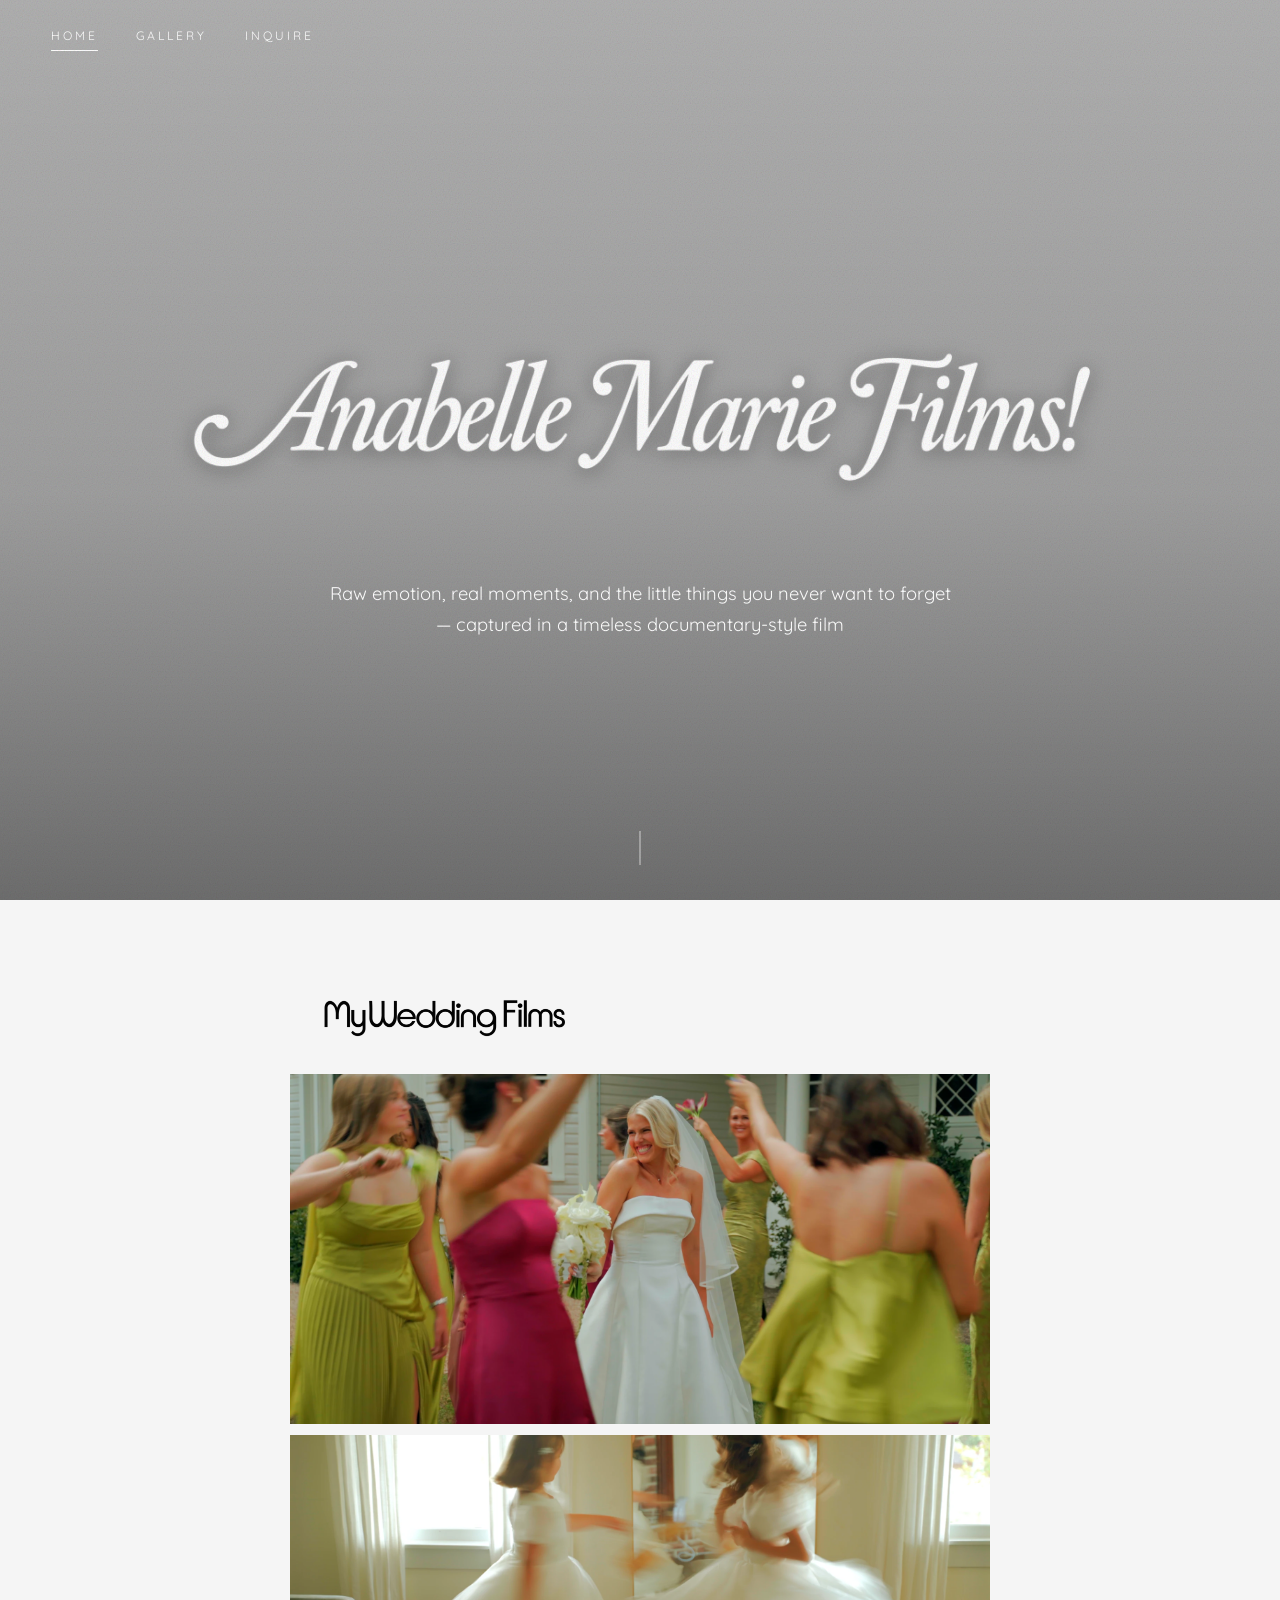
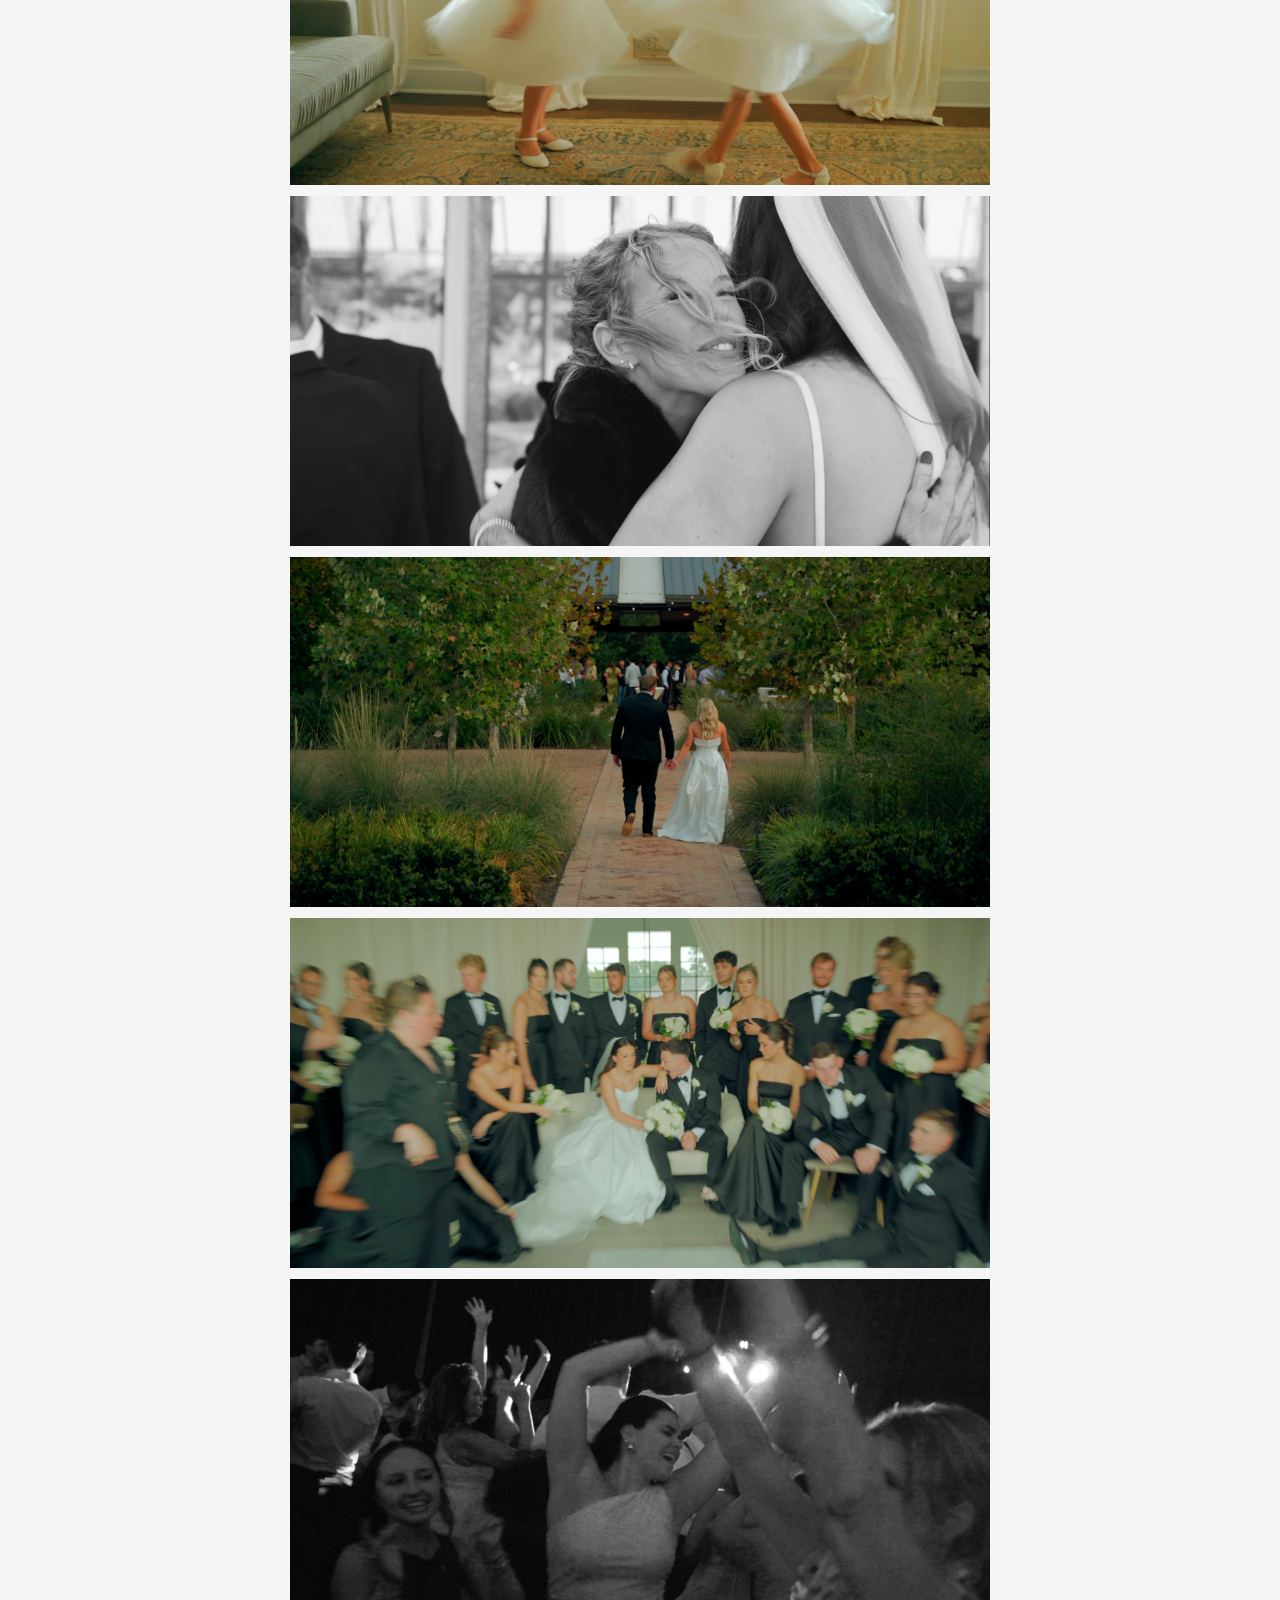
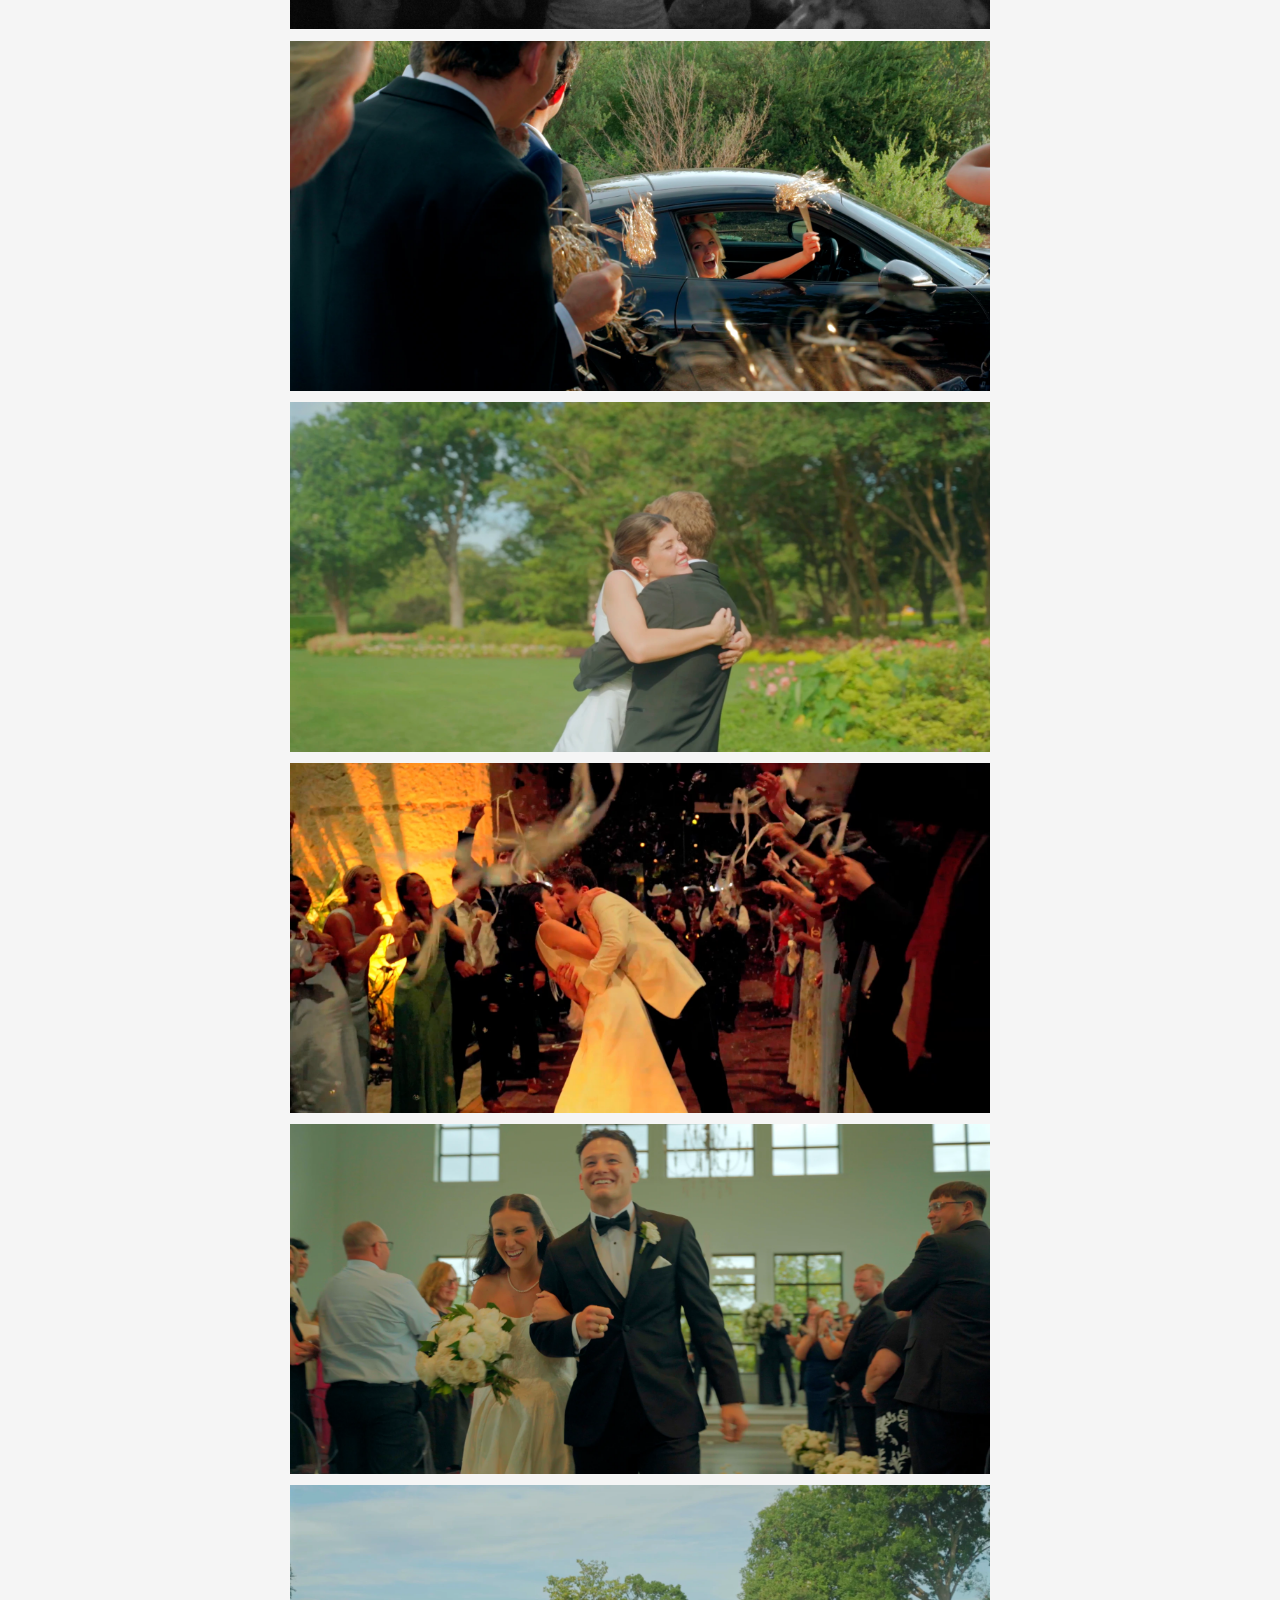
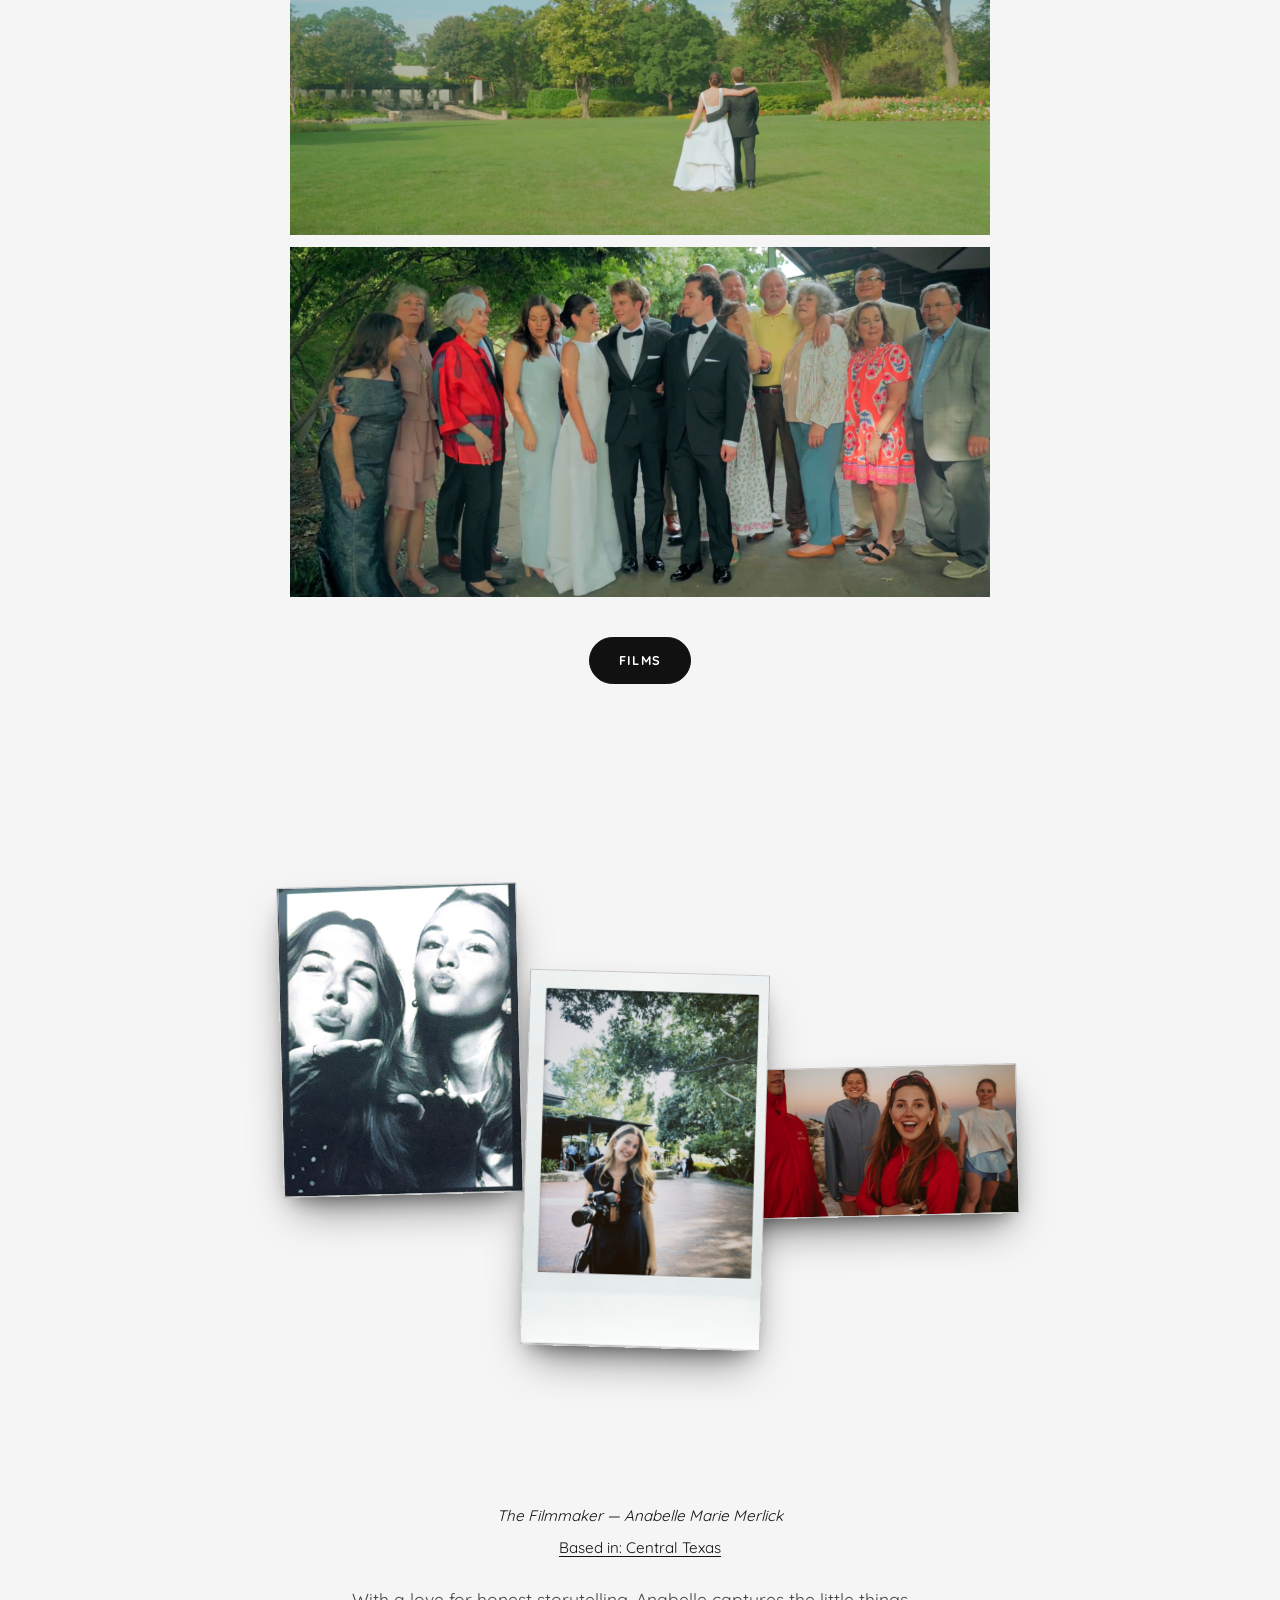
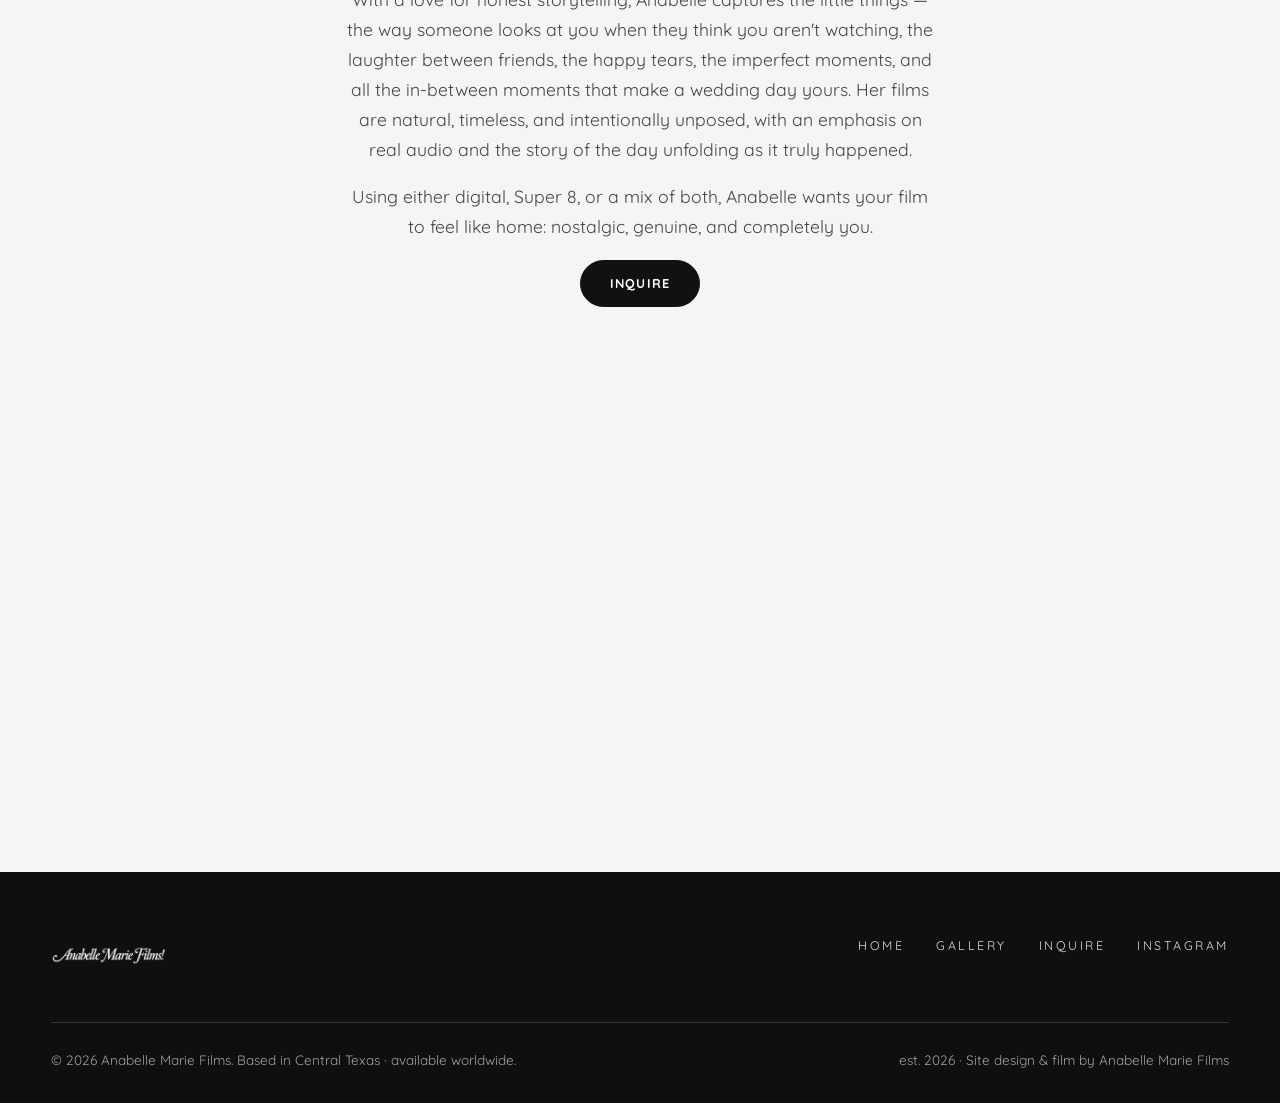
<file: index.html>
<!DOCTYPE html>
<html lang="en">
<head>
<meta charset="UTF-8" />
<meta name="viewport" content="width=device-width, initial-scale=1.0" />
<title>Anabelle Marie Films | Wedding Videography</title>
<meta name="description" content="Cinematic, timeless wedding films for weddings and elopements — Anabelle Marie Films." />
<meta property="og:type" content="website" />
<meta property="og:site_name" content="Anabelle Marie Films" />
<meta property="og:title" content="Anabelle Marie Films" />
<meta property="og:description" content="Raw emotion, real moments, and the little things you never want to forget — captured in a timeless documentary-style film." />
<meta property="og:url" content="https://www.anabellemariefilms.com/" />
<meta property="og:image" content="https://www.anabellemariefilms.com/images/og-image.jpg" />
<meta property="og:image:width" content="1200" />
<meta property="og:image:height" content="630" />
<meta name="twitter:card" content="summary_large_image" />
<meta name="twitter:title" content="Anabelle Marie Films" />
<meta name="twitter:image" content="https://www.anabellemariefilms.com/images/og-image.jpg" />
<link rel="preconnect" href="https://fonts.googleapis.com">
<link rel="preconnect" href="https://fonts.gstatic.com" crossorigin>
<link href="https://fonts.googleapis.com/css2?family=Mrs+Saint+Delafield&family=Quicksand:wght@300;400;500;600;700&display=swap" rel="stylesheet">
<link rel="stylesheet" href="css/style.css?v=55" />
</head>
<body class="on-dark">

<header class="site-header">
  <nav class="nav-primary">
    <a href="index.html" class="nav-link active">Home</a>
    <a href="gallery.html" class="nav-link">Gallery</a>
    <a href="inquire.html" class="nav-link">Inquire</a>
  </nav>
  <button class="nav-toggle" aria-label="Toggle menu" aria-expanded="false"><span></span></button>
</header>

<!-- HERO -->
<section class="hero">
  <div class="hero-media">
    <video class="hero-video" autoplay muted loop playsinline webkit-playsinline preload="auto" src="images/hero-video.mp4"></video>
  </div>
  <div class="hero-content">
    <img class="hero-wordmark-img" src="images/hero-wordmark.webp" alt="Anabelle Marie Films" />
    <p class="mono hero-tagline">Raw emotion, real moments, and the little things you never want to forget &mdash; captured in a timeless documentary-style film</p>
  </div>
  <div class="hero-scroll"></div>
</section>

<!-- VIEW MY FILMS (structured grid) -->
<section class="section section--tight">
  <div class="container">
    <div class="section-header" data-reveal style="margin-bottom: 1rem;">
      <img src="images/films-title.webp" alt="My Wedding Films" class="films-title-img" />
    </div>
    <div class="films-collage" data-reveal>
      <div class="films-collage-item"><img src="images/films/bouquet-toss.webp" alt="Bride laughing at the bouquet toss" loading="lazy"></div>
      <div class="films-collage-item"><img src="images/films/flower-girls-twirling.webp" alt="Flower girls twirling in white dresses" loading="lazy"></div>
      <div class="films-collage-item"><img src="images/films/mother-daughter-embrace.webp" alt="Mother and bride embracing" loading="lazy"></div>
      <div class="films-collage-item"><img src="images/films/walking-to-reception.webp" alt="Couple walking to reception" loading="lazy"></div>
      <div class="films-collage-item"><img src="images/films/bridal-party-couch.webp" alt="Bride and groom with bridal party" loading="lazy"></div>
      <div class="films-collage-item"><img src="images/films/sparkler-dance.webp" alt="Reception dancing with sparklers" loading="lazy"></div>
      <div class="films-collage-item"><img src="images/films/getaway-car.webp" alt="Bride waving from the getaway car" loading="lazy"></div>
      <div class="films-collage-item"><img src="images/films/garden-hug.webp" alt="Couple embracing in a garden" loading="lazy"></div>
      <div class="films-collage-item"><img src="images/films/confetti-exit.webp" alt="Couple kissing during confetti exit" loading="lazy"></div>
      <div class="films-collage-item"><img src="images/films/ceremony-aisle-exit.webp" alt="Couple walking down the aisle" loading="lazy"></div>
      <div class="films-collage-item"><img src="images/films/walking-the-grounds.webp" alt="Couple walking the venue grounds" loading="lazy"></div>
      <div class="films-collage-item"><img src="images/films/family-portrait.webp" alt="Family group portrait" loading="lazy"></div>
    </div>
    <div style="text-align:center; margin-top:2.5rem;" data-reveal>
      <a href="gallery.html" class="pill-btn">Films</a>
    </div>
  </div>
</section>

<!-- POLAROID PHOTO CLUSTER -->
<section class="section">
  <div class="photo-cluster" data-reveal>
    <div class="ph ph--tilt" style="top:2%; left:0%;">
      <img src="images/home-cluster/blowing-kiss.jpg" alt="Anabelle and a friend blowing a kiss to the camera">
    </div>
    <div class="ph ph--tilt-r" style="top:22%; left:34%; z-index:2;">
      <img src="images/home-cluster/anabelle-candid-2.jpg" alt="Anabelle, candid, with her camera">
    </div>
    <div class="ph ph--tilt" style="top:44%; left:58%; width:clamp(200px, 30vw, 320px);">
      <img src="images/home-cluster/mountain-friends.jpg" alt="Anabelle laughing with friends on a mountaintop at sunset">
    </div>
  </div>
</section>

<!-- ABOUT TEASER -->
<section class="section section--tight">
  <div class="container" style="max-width:700px; text-align:center;" data-reveal>
    <p class="mono-eyebrow" style="margin-bottom:0.4rem;">The Filmmaker &mdash; Anabelle Marie Merlick</p>
    <p class="mono-label" style="display:block; margin-bottom:1.6rem;">Based in: Central Texas</p>
    <p class="mono" style="font-size:1.1rem; color:var(--ink-soft);">With a love for honest storytelling, Anabelle captures the little things &mdash; the way someone looks at you when they think you aren't watching, the laughter between friends, the happy tears, the imperfect moments, and all the in-between moments that make a wedding day yours. Her films are natural, timeless, and intentionally unposed, with an emphasis on real audio and the story of the day unfolding as it truly happened.</p>
    <p class="mono" style="font-size:1.1rem; color:var(--ink-soft);">Using either digital, Super 8, or a mix of both, Anabelle wants your film to feel like home: nostalgic, genuine, and completely you.</p>
    <a href="inquire.html" class="pill-btn">Inquire</a>
  </div>
</section>

<!-- FULL-BLEED BREAK -->
<section class="full-bleed-break">
  <video class="full-bleed-video" autoplay muted loop playsinline webkit-playsinline preload="auto" src="images/quiet-moment.mp4"></video>
</section>

<footer class="site-footer">
  <div class="footer-top">
    <a href="index.html" class="logo"><img src="images/footer-wordmark.webp" alt="Anabelle Marie Films" class="footer-logo-img"></a>
    <nav class="footer-nav">
      <a href="index.html">Home</a>
      <a href="gallery.html">Gallery</a>
      <a href="inquire.html">Inquire</a>
      <a href="https://www.instagram.com/anabellemerlick/" target="_blank" rel="noopener noreferrer">Instagram</a>
    </nav>
  </div>
  <div class="footer-meta">
    <span>&copy; 2026 Anabelle Marie Films. Based in Central Texas &middot; available worldwide.</span>
    <span>est. 2026 &middot; Site design &amp; film by Anabelle Marie Films</span>
  </div>
</footer>

<script src="js/main.js?v=8"></script>
</body>
</html>
</file>
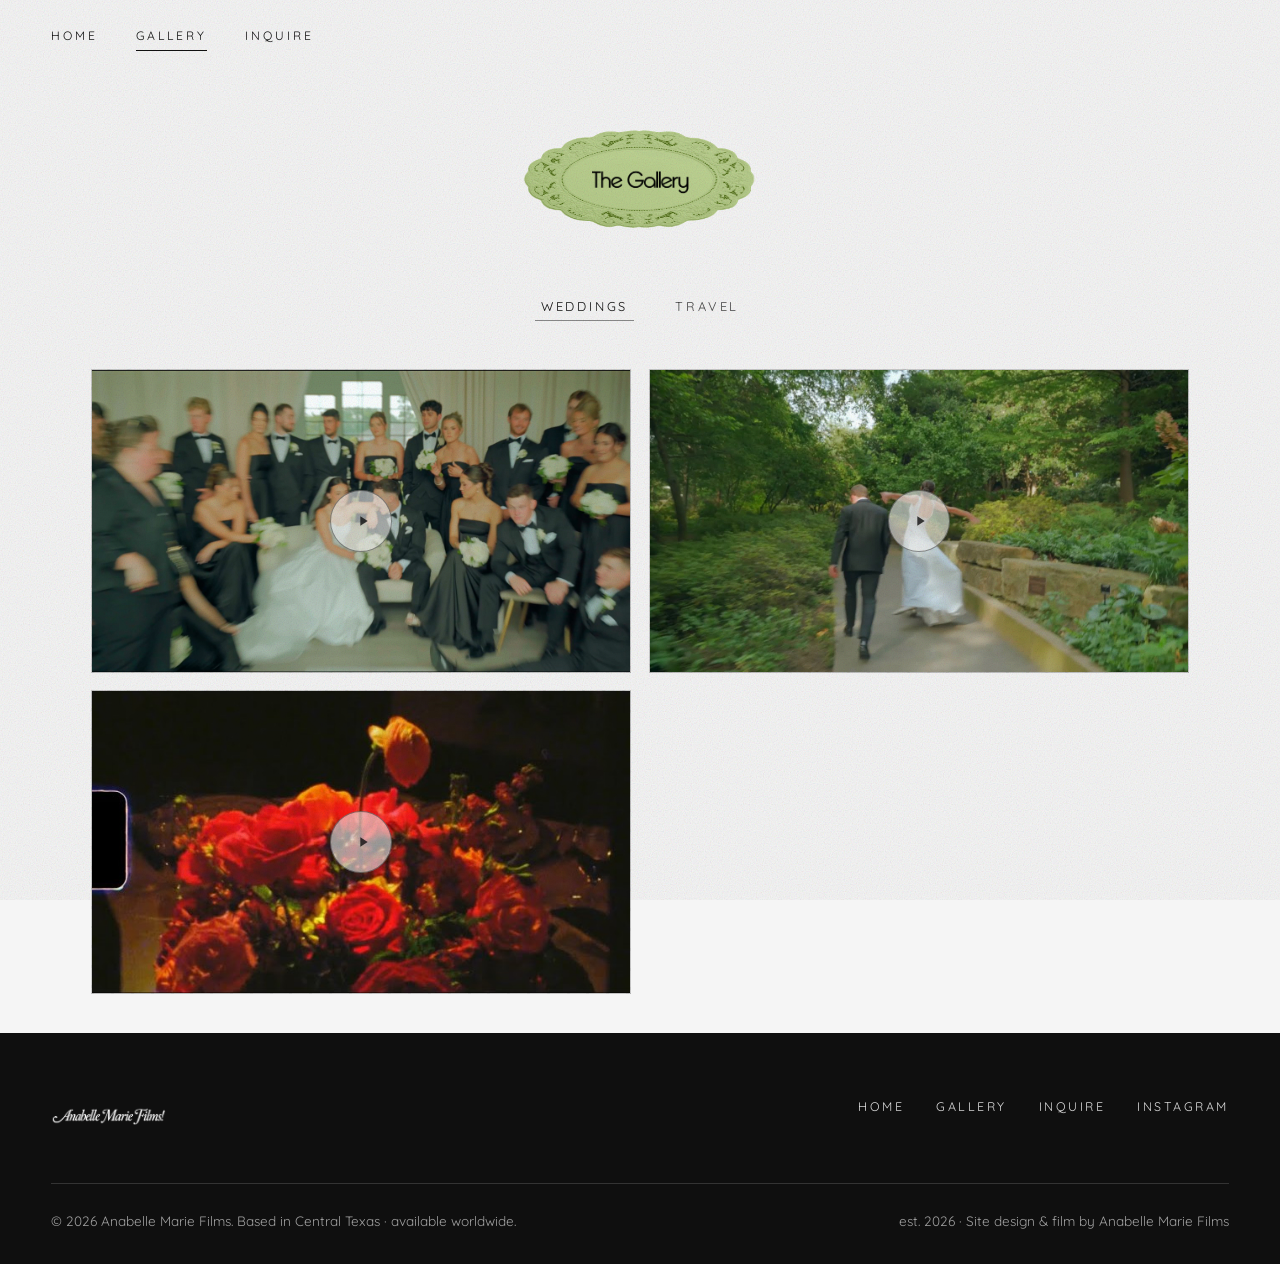
<file: gallery.html>
<!DOCTYPE html>
<html lang="en">
<head>
<meta charset="UTF-8" />
<meta name="viewport" content="width=device-width, initial-scale=1.0" />
<title>Gallery | Anabelle Marie Films</title>
<meta name="description" content="A gallery of wedding and travel films and photography by Anabelle Marie Films." />
<link rel="preconnect" href="https://fonts.googleapis.com">
<link rel="preconnect" href="https://fonts.gstatic.com" crossorigin>
<link href="https://fonts.googleapis.com/css2?family=Mrs+Saint+Delafield&family=Quicksand:wght@300;400;500;600;700&display=swap" rel="stylesheet">
<link rel="stylesheet" href="css/style.css?v=55" />
</head>
<body>

<header class="site-header">
  <nav class="nav-primary">
    <a href="index.html" class="nav-link">Home</a>
    <a href="gallery.html" class="nav-link active">Gallery</a>
    <a href="inquire.html" class="nav-link">Inquire</a>
  </nav>
  <button class="nav-toggle" aria-label="Toggle menu" aria-expanded="false"><span></span></button>
</header>

<section class="page-header">
  <div class="lace-frame">
    <img src="images/gallery-title.webp" alt="The Gallery" class="gallery-title-img" />
  </div>
</section>

<section class="section--tight gallery-section page-content-tight">
  <div class="container">
    <div class="filter-bar">
      <button class="filter-btn active" data-filter="weddings">Weddings</button>
      <button class="filter-btn" data-filter="travel">Travel</button>
    </div>

    <div class="masonry">
      <div class="masonry-item" data-category="weddings">
        <a class="masonry-link" href="https://youtu.be/Bhl_HbyocKg" target="_blank" rel="noopener noreferrer">
          <div class="ph ph--16x9 ph--video">
            <img class="ph-thumb-img" src="images/gallery-thumbs/wedding-1.jpg" alt="Wedding film" loading="lazy">
            <div class="ph-play"><svg viewBox="0 0 24 24" fill="currentColor"><path d="M8 5v14l11-7z"/></svg></div>
          </div>
        </a>
      </div>
      <div class="masonry-item" data-category="weddings">
        <a class="masonry-link" href="https://youtu.be/GFcG0XQJ74o" target="_blank" rel="noopener noreferrer">
          <div class="ph ph--16x9 ph--video">
            <img class="ph-thumb-img" src="images/gallery-thumbs/wedding-2.jpg" alt="Wedding film" loading="lazy">
            <div class="ph-play"><svg viewBox="0 0 24 24" fill="currentColor"><path d="M8 5v14l11-7z"/></svg></div>
          </div>
        </a>
      </div>
      <div class="masonry-item" data-category="weddings">
        <a class="masonry-link" href="https://youtu.be/vfj3PqohddQ" target="_blank" rel="noopener noreferrer">
          <div class="ph ph--16x9 ph--video">
            <img class="ph-thumb-img" src="images/gallery-thumbs/wedding-3.jpg" alt="Wedding film" loading="lazy">
            <div class="ph-play"><svg viewBox="0 0 24 24" fill="currentColor"><path d="M8 5v14l11-7z"/></svg></div>
          </div>
        </a>
      </div>
      <div class="masonry-item" data-category="travel">
        <a class="masonry-link" href="https://youtu.be/j32iJM3L0gc" target="_blank" rel="noopener noreferrer">
          <div class="ph ph--16x9 ph--video">
            <img class="ph-thumb-img" src="images/gallery-thumbs/travel-1.jpg" alt="Travel film" loading="lazy">
            <div class="ph-play"><svg viewBox="0 0 24 24" fill="currentColor"><path d="M8 5v14l11-7z"/></svg></div>
          </div>
        </a>
      </div>
      <div class="masonry-item" data-category="travel">
        <a class="masonry-link" href="https://youtu.be/22OU48zRn6M" target="_blank" rel="noopener noreferrer">
          <div class="ph ph--16x9 ph--video">
            <img class="ph-thumb-img" src="images/gallery-thumbs/travel-2.jpg" alt="Travel film" loading="lazy">
            <div class="ph-play"><svg viewBox="0 0 24 24" fill="currentColor"><path d="M8 5v14l11-7z"/></svg></div>
          </div>
        </a>
      </div>
      <div class="masonry-item" data-category="travel">
        <a class="masonry-link" href="https://youtu.be/CbhlI5I2bmc" target="_blank" rel="noopener noreferrer">
          <div class="ph ph--16x9 ph--video">
            <img class="ph-thumb-img" src="images/gallery-thumbs/travel-3.jpg" alt="Travel film" loading="lazy">
            <div class="ph-play"><svg viewBox="0 0 24 24" fill="currentColor"><path d="M8 5v14l11-7z"/></svg></div>
          </div>
        </a>
      </div>
      <div class="masonry-item" data-category="travel">
        <a class="masonry-link" href="https://youtu.be/2rA7vqQ1zxo" target="_blank" rel="noopener noreferrer">
          <div class="ph ph--16x9 ph--video">
            <img class="ph-thumb-img ph-thumb-img--zoom" src="images/gallery-thumbs/travel-4.jpg" alt="Travel film" loading="lazy">
            <div class="ph-play"><svg viewBox="0 0 24 24" fill="currentColor"><path d="M8 5v14l11-7z"/></svg></div>
          </div>
        </a>
      </div>
    </div>
  </div>
</section>


<footer class="site-footer">
  <div class="footer-top">
    <a href="index.html" class="logo"><img src="images/footer-wordmark.webp" alt="Anabelle Marie Films" class="footer-logo-img"></a>
    <nav class="footer-nav">
      <a href="index.html">Home</a>
      <a href="gallery.html">Gallery</a>
      <a href="inquire.html">Inquire</a>
      <a href="https://www.instagram.com/anabellemerlick/" target="_blank" rel="noopener noreferrer">Instagram</a>
    </nav>
  </div>
  <div class="footer-meta">
    <span>&copy; 2026 Anabelle Marie Films. Based in Central Texas &middot; available worldwide.</span>
    <span>est. 2026 &middot; Site design &amp; film by Anabelle Marie Films</span>
  </div>
</footer>

<script src="js/main.js?v=8"></script>
</body>
</html>
</file>
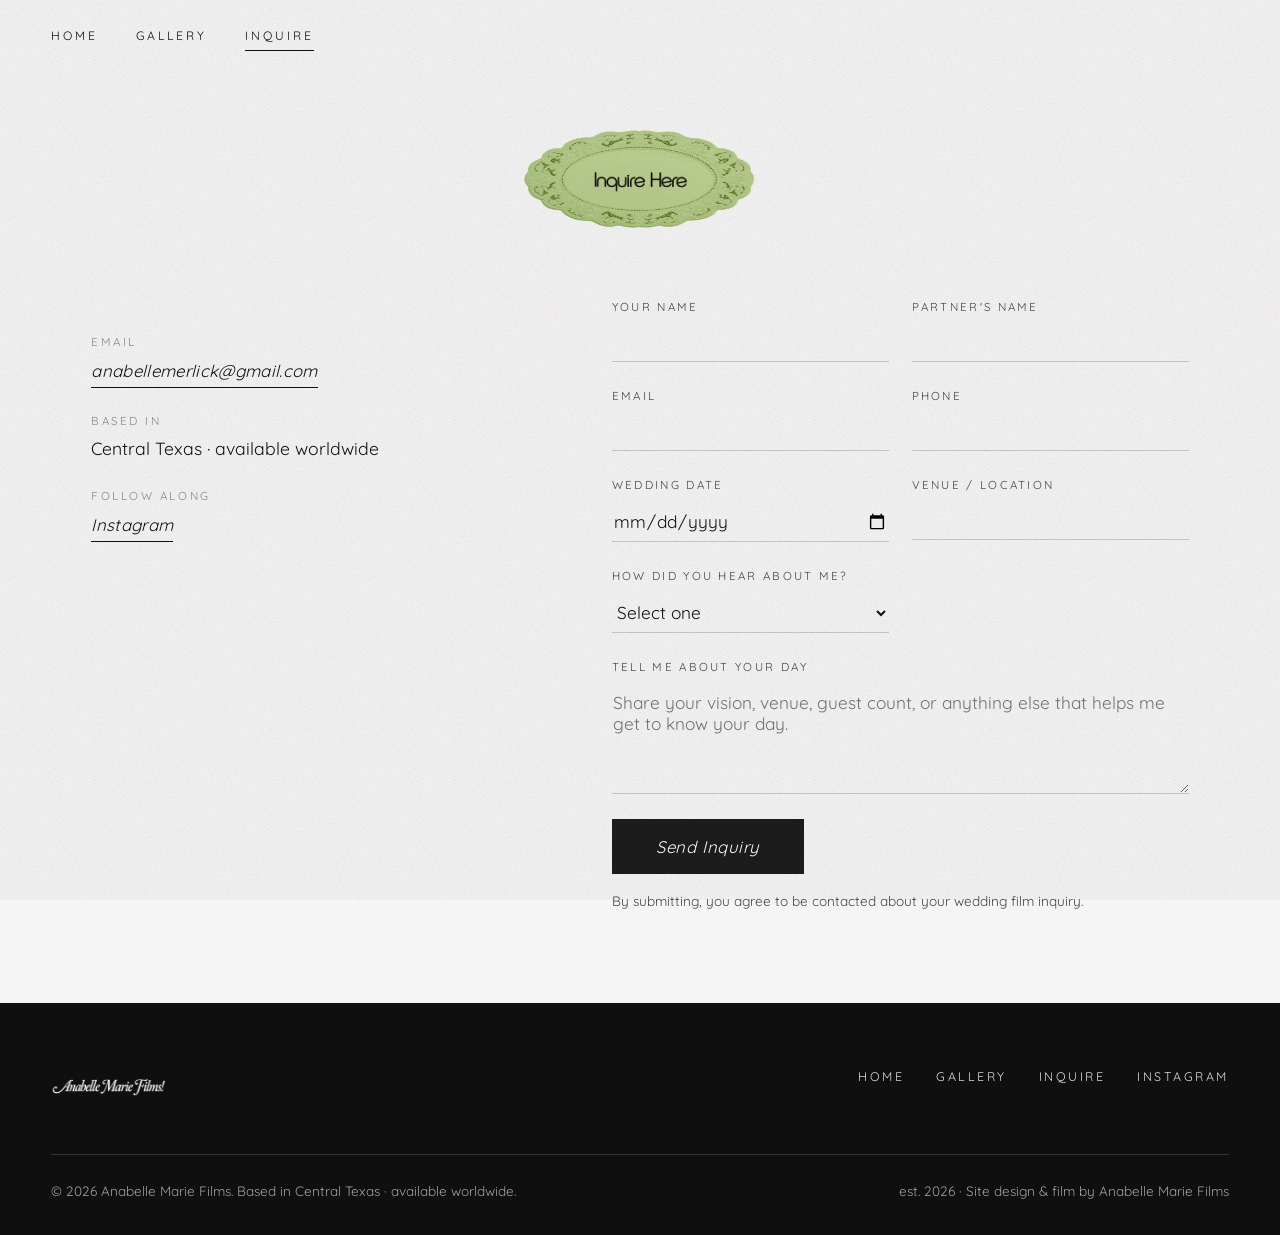
<file: inquire.html>
<!DOCTYPE html>
<html lang="en">
<head>
<meta charset="UTF-8" />
<meta name="viewport" content="width=device-width, initial-scale=1.0" />
<title>Inquire | Anabelle Marie Films</title>
<meta name="description" content="Get in touch about your wedding or elopement film." />
<link rel="preconnect" href="https://fonts.googleapis.com">
<link rel="preconnect" href="https://fonts.gstatic.com" crossorigin>
<link href="https://fonts.googleapis.com/css2?family=Mrs+Saint+Delafield&family=Quicksand:wght@300;400;500;600;700&display=swap" rel="stylesheet">
<link rel="stylesheet" href="css/style.css?v=55" />
</head>
<body>

<header class="site-header">
  <nav class="nav-primary">
    <a href="index.html" class="nav-link">Home</a>
    <a href="gallery.html" class="nav-link">Gallery</a>
    <a href="inquire.html" class="nav-link active">Inquire</a>
  </nav>
  <button class="nav-toggle" aria-label="Toggle menu" aria-expanded="false"><span></span></button>
</header>

<section class="page-header">
  <div class="lace-frame">
    <img src="images/inquire-title.webp" alt="Inquire Here" class="gallery-title-img" />
  </div>
</section>

<section class="section--tight page-content-tight">
  <div class="container inquire-layout">

    <div class="inquire-info" data-reveal>
      <dl class="inquire-details">
        <dt>Email</dt>
        <dd><a href="mailto:anabellemerlick@gmail.com" class="italic-link">anabellemerlick@gmail.com</a></dd>
        <dt>Based In</dt>
        <dd>Central Texas &middot; available worldwide</dd>
        <dt>Follow Along</dt>
        <dd><a href="https://www.instagram.com/anabellemerlick/" class="italic-link" target="_blank" rel="noopener noreferrer">Instagram</a></dd>
      </dl>
    </div>

    <div data-reveal>
      <form class="inquire-form" novalidate>
        <div class="form-grid">
          <div class="field">
            <label for="partner1">Your Name</label>
            <input type="text" id="partner1" name="partner1" required />
          </div>
          <div class="field">
            <label for="partner2">Partner's Name</label>
            <input type="text" id="partner2" name="partner2" />
          </div>
          <div class="field">
            <label for="email">Email</label>
            <input type="email" id="email" name="email" required />
          </div>
          <div class="field">
            <label for="phone">Phone</label>
            <input type="tel" id="phone" name="phone" />
          </div>
          <div class="field">
            <label for="date">Wedding Date</label>
            <input type="date" id="date" name="date" />
          </div>
          <div class="field">
            <label for="venue">Venue / Location</label>
            <input type="text" id="venue" name="venue" />
          </div>
          <div class="field">
            <label for="referral">How Did You Hear About Me?</label>
            <select id="referral" name="referral">
              <option value="">Select one</option>
              <option value="instagram">Instagram</option>
              <option value="vendor">Vendor referral</option>
              <option value="friend">Friend / family</option>
              <option value="other">Other</option>
            </select>
          </div>
          <div class="field field-full">
            <label for="message">Tell Me About Your Day</label>
            <textarea id="message" name="message" placeholder="Share your vision, venue, guest count, or anything else that helps me get to know your day."></textarea>
          </div>
        </div>
        <button type="submit" class="form-submit">Send Inquiry</button>
        <p class="form-error" hidden>Sorry, something went wrong sending that. <a href="mailto:anabellemerlick@gmail.com" class="italic-link">Email Anabelle directly instead</a>.</p>
        <p class="form-note">By submitting, you agree to be contacted about your wedding film inquiry.</p>
      </form>

      <div class="form-success">
        <img src="images/thank-you.webp" alt="Thank You!" class="thank-you-img" />
        <p>Your inquiry has been sent.</p>
      </div>
    </div>

  </div>
</section>

<footer class="site-footer">
  <div class="footer-top">
    <a href="index.html" class="logo"><img src="images/footer-wordmark.webp" alt="Anabelle Marie Films" class="footer-logo-img"></a>
    <nav class="footer-nav">
      <a href="index.html">Home</a>
      <a href="gallery.html">Gallery</a>
      <a href="inquire.html">Inquire</a>
      <a href="https://www.instagram.com/anabellemerlick/" target="_blank" rel="noopener noreferrer">Instagram</a>
    </nav>
  </div>
  <div class="footer-meta">
    <span>&copy; 2026 Anabelle Marie Films. Based in Central Texas &middot; available worldwide.</span>
    <span>est. 2026 &middot; Site design &amp; film by Anabelle Marie Films</span>
  </div>
</footer>

<script src="js/main.js?v=8"></script>
</body>
</html>
</file>
<file: css/style.css>
/* =========================================================
   Wedding Videography Portfolio — Design System
   Fonts: Mrs Saint Delafield (logo / cover wordmark only),
          Quicksand (everything else — the closest free match
          to the geometric-rounded "Ronda" reference)
   ========================================================= */

:root {
  --ivory: #f5f5f5;
  --ivory-dark: #e4e4e4;
  --paper: #fafafa;
  --forest: #1c1c1c;
  --forest-dark: #0f0f0f;
  --burgundy: #2b2b2b;
  --burgundy-dark: #1a1a1a;
  --plum: #242424;
  --plum-dark: #161616;
  --ink: #111111;
  --ink-soft: #454545;
  --gold: #8a8a8a;
  --gold-soft: #a8a8a8;
  --line: rgba(0, 0, 0, 0.18);
  --cream-white: #ffffff;
  --blush: #dcdcdc;
  --blush-dark: #bfbfbf;
  /* Reserved for the lace-frame accent only — the rest of the site is black & white */
  --accent-red: #3a0c0c;

  --font-heading: "Quicksand", sans-serif;
  --font-body: "Quicksand", sans-serif;
  --font-script: "Quicksand", sans-serif;
  /* Logo / cover-page wordmark only — everything else uses --font-body/--font-heading */
  --font-name: "Mrs Saint Delafield", cursive;
  --font-mono: "Quicksand", sans-serif;

  --container: 1200px;
  --gutter: clamp(1.25rem, 4vw, 4rem);
}

/* ---------- Reset ---------- */
*, *::before, *::after { box-sizing: border-box; }
html { scroll-behavior: smooth; }
body {
  margin: 0;
  background: var(--ivory);
  color: var(--ink);
  font-family: var(--font-body);
  font-size: 19px;
  line-height: 1.65;
  -webkit-font-smoothing: antialiased;
  position: relative;
}
img { max-width: 100%; display: block; }
a { color: inherit; text-decoration: none; }
ul { margin: 0; padding: 0; list-style: none; }
h1, h2, h3, h4 { font-family: var(--font-heading); font-weight: 500; margin: 0; color: var(--ink); }
p { margin: 0 0 1em; }
button { font-family: inherit; cursor: pointer; }

/* subtle paper-grain texture over the whole site */
body::before {
  content: "";
  position: fixed;
  inset: 0;
  z-index: 2000;
  pointer-events: none;
  opacity: 0.45;
  mix-blend-mode: multiply;
  background-image: url("data:image/svg+xml,%3Csvg xmlns='http://www.w3.org/2000/svg' width='180' height='180'%3E%3Cfilter id='n'%3E%3CfeTurbulence type='fractalNoise' baseFrequency='0.85' numOctaves='2' stitchTiles='stitch'/%3E%3C/filter%3E%3Crect width='100%25' height='100%25' filter='url(%23n)' opacity='0.5'/%3E%3C/svg%3E");
  background-size: 180px 180px;
}

.container { max-width: var(--container); margin: 0 auto; padding: 0 var(--gutter); }

.eyebrow {
  font-family: var(--font-body);
  font-size: 0.78rem;
  letter-spacing: 0.28em;
  text-transform: uppercase;
  color: var(--gold);
  display: block;
  margin-bottom: 0.9em;
}

.script {
  font-family: var(--font-script);
  font-weight: 400;
  line-height: 1;
}

.section-title {
  font-size: clamp(1.9rem, 3.2vw, 2.7rem);
  letter-spacing: 0.01em;
}

.italic-link {
  display: inline-block;
  font-family: var(--font-body);
  font-style: italic;
  font-size: 1.05rem;
  letter-spacing: 0.02em;
  color: inherit;
  border-bottom: 1px solid currentColor;
  padding-bottom: 0.15em;
  transition: opacity 0.25s ease, letter-spacing 0.25s ease;
}
.italic-link:hover { opacity: 0.65; letter-spacing: 0.04em; }

.btn-outline {
  display: inline-block;
  padding: 0.85em 2.1em;
  border: 1px solid currentColor;
  font-family: var(--font-body);
  font-style: italic;
  font-size: 1rem;
  letter-spacing: 0.03em;
  transition: background 0.25s ease, color 0.25s ease;
}

/* ---------- Header / Nav ---------- */
.site-header {
  position: fixed;
  top: 0; left: 0; right: 0;
  z-index: 1000;
  padding: 1.6rem var(--gutter);
  display: flex;
  align-items: center;
  justify-content: space-between;
  transition: background 0.4s ease, padding 0.4s ease, box-shadow 0.4s ease;
}
.site-header.is-solid {
  background: rgba(245, 245, 245, 0.94);
  backdrop-filter: blur(6px);
  box-shadow: 0 1px 0 var(--line);
  padding-top: 1rem;
  padding-bottom: 1rem;
}
.site-header .logo {
  font-family: var(--font-name);
  font-style: normal;
  font-weight: 400;
  font-size: 2.1rem;
  color: var(--ink);
  letter-spacing: 0.01em;
}
body.on-dark .site-header:not(.is-solid) .logo,
body.on-dark .site-header:not(.is-solid) .nav-link { color: var(--cream-white); }

.nav-primary { display: flex; align-items: center; gap: 2.4rem; }
.nav-link {
  font-family: var(--font-body);
  font-size: 0.76rem;
  letter-spacing: 0.24em;
  text-transform: uppercase;
  padding-bottom: 4px;
  border-bottom: 1px solid transparent;
  transition: border-color 0.25s ease, opacity 0.25s ease;
}
.nav-link:hover, .nav-link.active { border-color: currentColor; }

.nav-toggle {
  display: none;
  background: none;
  border: none;
  width: 32px; height: 22px;
  position: relative;
  z-index: 1100;
  margin-left: auto;
}
.nav-toggle span, .nav-toggle::before, .nav-toggle::after {
  content: "";
  position: absolute;
  left: 0; right: 0;
  height: 1px;
  background: currentColor;
  transition: transform 0.3s ease, opacity 0.3s ease;
}
.nav-toggle::before { top: 0; }
.nav-toggle span { top: 50%; transform: translateY(-50%); }
.nav-toggle::after { bottom: 0; }
.nav-toggle.is-open::before { transform: translateY(10px) rotate(45deg); }
.nav-toggle.is-open span { opacity: 0; }
.nav-toggle.is-open::after { transform: translateY(-11px) rotate(-45deg); }

/* ---------- Hero ---------- */
.hero {
  position: relative;
  min-height: 100vh;
  display: flex;
  align-items: center;
  justify-content: center;
  text-align: center;
  overflow: hidden;
  color: var(--cream-white);
}
.hero::after {
  content: "";
  position: absolute; inset: 0;
  background: linear-gradient(180deg, rgba(0,0,0,0.28) 0%, rgba(0,0,0,0.35) 55%, rgba(0,0,0,0.55) 100%);
  z-index: 1;
}
.hero-media { position: absolute; inset: 0; z-index: 0; }
.hero-video { width: 100%; height: 100%; object-fit: cover; display: block; }
.hero-content { position: relative; z-index: 2; padding: 0 1.5rem; }
.hero-content .script { font-size: clamp(3rem, 9vw, 6.5rem); margin-bottom: 0.3em; }
.hero-content .wordmark { font-size: clamp(3.2rem, 9vw, 6.4rem); margin-bottom: 0.4em; }
.hero-wordmark-img {
  width: min(92vw, 920px);
  height: auto;
  margin: 0 auto 0.6em;
  filter: drop-shadow(0 2px 10px rgba(0,0,0,0.35));
}
.hero-tagline { font-size: clamp(0.95rem, 1.6vw, 1.15rem); line-height: 1.65; max-width: 640px; margin: 0 auto; }
.wordmark {
  font-family: var(--font-name);
  font-style: normal;
  font-weight: 400;
  letter-spacing: 0.01em;
}
.hero-content .tagline {
  font-family: var(--font-body);
  font-style: italic;
  font-size: clamp(1rem, 1.6vw, 1.3rem);
  letter-spacing: 0.08em;
  text-transform: uppercase;
}
.hero-scroll {
  position: absolute; bottom: 2.2rem; left: 50%; transform: translateX(-50%);
  z-index: 2; font-size: 0.72rem; letter-spacing: 0.25em; text-transform: uppercase;
  display: flex; flex-direction: column; align-items: center; gap: 0.6rem;
}
.hero-scroll::after {
  content: ""; width: 1px; height: 34px; background: rgba(255,255,255,0.7);
  animation: scrollpulse 2s ease-in-out infinite;
}
@keyframes scrollpulse { 0%,100% { opacity: 0.3; } 50% { opacity: 1; } }

/* ---------- Sections ---------- */
.section { padding: clamp(4.5rem, 9vw, 8rem) 0; }
.section--tight { padding: clamp(3rem, 6vw, 5rem) 0; }
.gallery-section { padding-bottom: clamp(1.5rem, 3vw, 2.5rem); }
.page-content-tight { padding-top: clamp(0.5rem, 1.5vw, 1rem); }
.section-header { max-width: 640px; margin: 0 auto 3.5rem; text-align: center; }
.section-header p { color: var(--ink-soft); font-size: 1.15rem; }
.films-title-img { width: min(55vw, 250px); height: auto; margin: 0 auto 0 0; }
.gallery-title-img { width: min(22vw, 110px); height: auto; margin: 0 auto; display: block; }

.lace-frame {
  position: relative;
  display: inline-flex;
  align-items: center;
  justify-content: center;
  width: clamp(210px, 46vw, 260px);
  aspect-ratio: 1061 / 690;
  padding: 0 1.5rem;
}
.lace-frame::before {
  content: "";
  position: absolute;
  inset: 0;
  background-image: url("../images/inquire-lace-bg.png?v=2");
  background-size: 100% 100%;
  background-repeat: no-repeat;
  pointer-events: none;
}
.lace-frame .gallery-title-img { position: relative; z-index: 1; margin: 0; }

.block-dark {
  background: var(--forest);
  color: var(--cream-white);
}
.block-dark.plum { background: var(--plum); }
.block-dark.burgundy { background: var(--burgundy); }
.block-dark .eyebrow { color: var(--gold-soft); }

.split {
  display: grid;
  grid-template-columns: 1fr 1fr;
  align-items: stretch;
  min-height: 640px;
}
.split-text {
  display: flex;
  flex-direction: column;
  justify-content: center;
  padding: clamp(2.5rem, 5vw, 5rem);
}
.split-text .script { font-size: clamp(2.8rem, 4.5vw, 4.5rem); margin-bottom: 0.4em; }
.split-media { position: relative; min-height: 340px; }

/* ---------- Placeholder image blocks ---------- */
.ph {
  position: relative;
  width: 100%;
  height: 100%;
  background:
    repeating-linear-gradient(135deg, rgba(0,0,0,0.05) 0 2px, transparent 2px 14px),
    linear-gradient(160deg, var(--ivory-dark), var(--paper));
  border: 1px solid var(--line);
  display: flex;
  align-items: center;
  justify-content: center;
  overflow: hidden;
}
.ph > img { width: 100%; height: 100%; object-fit: cover; display: block; }
.ph--elevated {
  border: none;
  box-shadow:
    0 22px 44px -14px rgba(0, 0, 0, 0.55),
    0 10px 20px -10px rgba(0, 0, 0, 0.45);
}
.ph--1x1 { aspect-ratio: 1 / 1; }
.ph--4x5 { aspect-ratio: 4 / 5; }
.ph--3x4 { aspect-ratio: 3 / 4; }
.ph--16x9 { aspect-ratio: 16 / 9; }
.ph--3x2 { aspect-ratio: 3 / 2; }
.ph--fill { position: absolute; inset: 0; aspect-ratio: auto; }

.ph-inner {
  text-align: center;
  color: var(--ink-soft);
  padding: 1rem;
}
.ph-inner svg { width: 34px; height: 34px; opacity: 0.55; margin-bottom: 0.6rem; }
.ph-inner span {
  display: block;
  font-family: var(--font-body);
  font-style: italic;
  font-size: 0.85rem;
  letter-spacing: 0.04em;
  opacity: 0.75;
}

.ph--video .ph-play {
  position: absolute;
  width: 62px; height: 62px;
  border-radius: 50%;
  border: 1px solid rgba(0,0,0,0.4);
  display: flex; align-items: center; justify-content: center;
  background: rgba(245,245,245,0.6);
}
.ph--video .ph-play svg { width: 16px; height: 16px; margin: 0 0 0 3px; opacity: 0.8; }

/* Real YouTube cover thumbnails standing in for the placeholder graphic */
.ph-thumb-img {
  position: absolute;
  inset: 0;
  width: 100%;
  height: 100%;
  object-fit: cover;
  object-position: center;
}
.ph-thumb-img--zoom { transform: scale(1.3); }
.ph-caption {
  position: absolute;
  left: 0; right: 0; bottom: 0;
  z-index: 1;
  padding: 1.6rem 0.9rem 0.7rem;
  background: linear-gradient(0deg, rgba(0,0,0,0.7), transparent);
}
.ph-caption span {
  display: block;
  color: var(--cream-white);
  font-family: var(--font-body);
  font-style: italic;
  font-size: 0.85rem;
  letter-spacing: 0.02em;
}

/* framed / heirloom treatment for accent images */
.ph--framed {
  padding: 14px;
  background: var(--paper);
  border: 1px solid var(--line);
  box-shadow: 0 12px 30px -18px rgba(0,0,0,0.45);
}
.ph--framed .ph-frame-inner {
  width: 100%; height: 100%;
  border: 1px solid rgba(150,150,150,0.5);
  display: flex; align-items: center; justify-content: center;
  background:
    repeating-linear-gradient(135deg, rgba(0,0,0,0.05) 0 2px, transparent 2px 14px),
    linear-gradient(160deg, var(--ivory-dark), var(--paper));
}
.ph--tilt { transform: rotate(-1.4deg); }
.ph--tilt-r { transform: rotate(1.6deg); }

/* ---------- Collage grid ---------- */
.collage {
  display: grid;
  grid-template-columns: repeat(6, 1fr);
  gap: 1.1rem;
}
.collage > * { min-width: 0; }
.c-span-2 { grid-column: span 2; }
.c-span-3 { grid-column: span 3; }
.c-span-4 { grid-column: span 4; }
.c-span-6 { grid-column: span 6; }
.c-offset-t { margin-top: 2.5rem; }

/* ---------- Welcome / intro text ---------- */
.intro-grid {
  display: grid;
  grid-template-columns: 1.1fr 0.9fr;
  gap: clamp(2rem, 6vw, 5rem);
  align-items: center;
}
.intro-grid .pull {
  font-family: var(--font-script);
  font-size: clamp(2.2rem, 3.6vw, 3.2rem);
  color: var(--forest);
  line-height: 1.15;
}
.intro-grid p { font-size: 1.2rem; color: var(--ink-soft); }

/* layout-only variant for use inside dark/color-block sections, where text color is inherited */
.split-grid {
  display: grid;
  grid-template-columns: 1.1fr 0.9fr;
  gap: clamp(2rem, 6vw, 5rem);
  align-items: center;
}

/* ---------- Quote ---------- */
.quote-block { text-align: center; max-width: 780px; margin: 0 auto; }
.quote-block blockquote {
  font-family: var(--font-heading);
  font-style: italic;
  font-size: clamp(1.5rem, 2.6vw, 2.1rem);
  line-height: 1.5;
  margin: 0 0 1.2rem;
}
.quote-block cite {
  font-style: normal;
  font-size: 0.78rem;
  letter-spacing: 0.24em;
  text-transform: uppercase;
  color: var(--gold);
}

/* ---------- CTA strip ---------- */
.cta-strip {
  text-align: center;
  padding: clamp(4rem, 8vw, 6.5rem) var(--gutter);
}
.cta-strip .script { font-size: clamp(2.4rem, 4.5vw, 3.6rem); margin-bottom: 0.6em; }

/* ---------- Footer ---------- */
.site-footer {
  background: var(--forest-dark);
  color: var(--cream-white);
  padding: 4rem var(--gutter) 2rem;
}
.footer-top {
  display: flex;
  justify-content: space-between;
  align-items: flex-start;
  flex-wrap: wrap;
  gap: 2.5rem;
  padding-bottom: 3rem;
  border-bottom: 1px solid rgba(255,255,255,0.15);
}
.footer-top .logo { font-family: var(--font-name); font-style: normal; font-weight: 400; font-size: 2.4rem; }
.footer-logo-img { height: 2.4rem; width: auto; display: block; }
.footer-nav { display: flex; gap: 2rem; flex-wrap: wrap; }
.footer-nav a { font-size: 0.78rem; letter-spacing: 0.2em; text-transform: uppercase; opacity: 0.85; }
.footer-nav a:hover { opacity: 1; }
.footer-meta {
  display: flex; justify-content: space-between; flex-wrap: wrap; gap: 1rem;
  padding-top: 1.6rem; font-size: 0.85rem; opacity: 0.6;
  font-family: var(--font-mono);
}

/* ---------- Page header (non-home pages) ---------- */
.page-header {
  padding: clamp(4.5rem, 8vw, 6rem) var(--gutter) clamp(0.75rem, 1.5vw, 1rem);
  text-align: center;
}
.page-header .script { font-size: clamp(2.8rem, 6vw, 4.5rem); margin-bottom: 0.3em; }
.page-header p { max-width: 560px; margin: 0.8rem auto 0; color: var(--ink-soft); font-size: 1.15rem; }

/* ---------- Gallery ---------- */
.filter-bar {
  display: flex;
  justify-content: center;
  gap: 2.2rem;
  margin-bottom: 3rem;
  flex-wrap: wrap;
}
.filter-btn {
  background: none; border: none;
  font-family: var(--font-body);
  font-size: 0.8rem;
  letter-spacing: 0.22em;
  text-transform: uppercase;
  padding-bottom: 6px;
  border-bottom: 1px solid transparent;
  color: var(--ink-soft);
}
.filter-btn.active, .filter-btn:hover { color: var(--ink); border-color: var(--gold); }

.masonry {
  display: grid;
  grid-template-columns: repeat(2, 1fr);
  gap: 1.1rem;
}
.masonry-item {
  transition: opacity 0.35s ease, transform 0.35s ease;
}
.masonry-item.is-hidden { display: none; }
.masonry-link { display: block; }
.masonry-link:hover .ph-play { background: var(--cream-white); transform: scale(1.08); }
.ph-play { transition: background 0.25s ease, transform 0.25s ease; }

/* ---------- About page ---------- */
.about-intro {
  display: grid;
  grid-template-columns: 0.8fr 1.2fr;
  gap: clamp(2rem, 6vw, 5rem);
  align-items: center;
}
.about-intro .script { font-size: clamp(2.4rem, 4vw, 3.4rem); color: var(--forest); margin-bottom: 0.4rem; }
.about-intro p { font-size: 1.2rem; color: var(--ink-soft); }

.story {
  max-width: 720px;
  margin: 0 auto;
  font-size: 1.2rem;
  color: var(--ink-soft);
}
.story p:first-of-type::first-letter {
  font-family: var(--font-heading);
  font-size: 3.6rem;
  float: left;
  line-height: 0.8;
  padding: 0.1em 0.12em 0 0;
  color: var(--forest);
}

.values-row {
  display: grid;
  grid-template-columns: repeat(3, 1fr);
  gap: 2.5rem;
  text-align: center;
}
.values-row .script { font-size: 2.2rem; color: var(--gold); margin-bottom: 0.5rem; display: block; }
.values-row p { color: var(--ink-soft); font-size: 1.05rem; }

/* ---------- Packages ---------- */
.packages-grid {
  display: grid;
  grid-template-columns: repeat(3, 1fr);
  gap: 1.8rem;
  align-items: stretch;
}
.package-card {
  background: var(--paper);
  border: 1px solid var(--line);
  padding: 1.8rem 2.1rem;
  display: flex;
  flex-direction: column;
  text-align: center;
}
.package-card.featured {
  background: var(--forest);
  color: var(--cream-white);
  border-color: var(--forest);
}
.package-card.featured .package-price,
.package-card.featured h3 { color: var(--cream-white); }
.package-card.featured .package-divider { background: rgba(255,255,255,0.25); }
.package-card.featured .package-list li { color: rgba(255,255,255,0.85); }
.package-card .script { font-family: 'EB Garamond', serif; font-style: normal; font-weight: 600; font-size: 2.1rem; color: var(--forest); margin-bottom: 0.2rem; }
.package-card.featured .script { color: var(--gold-soft); }
.package-price { font-family: var(--font-heading); font-size: 1.05rem; margin: 0.6rem 0 1.4rem; }
.package-price small { font-family: var(--font-body); font-style: italic; font-size: 1.05rem; opacity: 0.7; }
.package-divider { display: none; }
.package-list { flex: 1; text-align: left; margin-bottom: 0; }
.package-list li {
  font-size: 1.05rem;
  color: var(--ink-soft);
  padding: 0.3em 0;
}
.package-list li:last-child { border-bottom: none; }

.faq { max-width: 760px; margin: 0 auto; }
.faq details {
  border-bottom: 1px solid var(--line);
  padding: 1.4rem 0;
}
.faq summary {
  cursor: pointer;
  font-family: var(--font-heading);
  font-size: 1.15rem;
  list-style: none;
  display: flex;
  justify-content: space-between;
  align-items: center;
}
.faq summary::-webkit-details-marker { display: none; }
.faq summary::after { content: "+"; font-size: 1.4rem; color: var(--gold); transition: transform 0.25s ease; }
.faq details[open] summary::after { transform: rotate(45deg); }
.faq .faq-answer { margin-top: 0.9rem; color: var(--ink-soft); font-size: 1.08rem; }

/* ---------- Inquire ---------- */
.inquire-layout {
  display: grid;
  grid-template-columns: 1fr 1.3fr;
  gap: clamp(2.5rem, 6vw, 5rem);
  align-items: start;
}
.inquire-info .script { font-size: 2.6rem; color: var(--forest); margin-bottom: 0.6rem; }
.inquire-info p { color: var(--ink-soft); font-size: 1.12rem; }
.inquire-details { margin-top: 2.2rem; }
.inquire-details dt {
  font-size: 0.72rem; letter-spacing: 0.22em; text-transform: uppercase; color: var(--gold);
  margin-top: 1.4rem;
}
.inquire-details dd { margin: 0.3rem 0 0; font-size: 1.1rem; }

.form-grid {
  display: grid;
  grid-template-columns: 1fr 1fr;
  gap: 1.5rem 1.4rem;
}
.form-grid .field-full { grid-column: 1 / -1; }
.field label {
  display: block;
  font-size: 0.72rem;
  letter-spacing: 0.2em;
  text-transform: uppercase;
  color: var(--ink-soft);
  margin-bottom: 0.5rem;
}
.field input, .field select, .field textarea {
  width: 100%;
  background: transparent;
  border: none;
  border-bottom: 1px solid var(--line);
  font-family: var(--font-body);
  font-size: 1.08rem;
  color: var(--ink);
  padding: 0.5rem 0.1rem;
  transition: border-color 0.25s ease;
}
.field input:focus, .field select:focus, .field textarea:focus {
  outline: none;
  border-color: var(--forest);
}
.field textarea { resize: vertical; min-height: 110px; }
.form-submit {
  margin-top: 1rem;
  background: var(--forest);
  color: var(--cream-white);
  border: 1px solid var(--forest);
  padding: 0.95em 2.6em;
  font-family: var(--font-body);
  font-style: italic;
  font-size: 1.05rem;
  letter-spacing: 0.03em;
  transition: background 0.25s ease, color 0.25s ease;
}
.form-submit:hover { background: transparent; color: var(--forest); }
.form-note { font-size: 0.85rem; color: var(--ink-soft); margin-top: 1rem; }
.thank-you-img { width: min(60vw, 260px); height: auto; display: block; margin: 0 auto 1rem; }
.form-error { font-size: 0.9rem; color: #9b2c2c; margin-top: 1rem; }
.form-error[hidden] { display: none; }
.form-success {
  display: none;
  padding: 2rem;
  text-align: center;
}
.form-success.is-visible { display: block; }

/* ---------- Home: hero split + wordmark bar ---------- */
.hero-split {
  position: relative;
  display: grid;
  grid-template-columns: 1.15fr 0.85fr;
  min-height: 76vh;
}
.hero-split .ph { min-height: 100%; }
.hero-split::before {
  content: "";
  position: absolute;
  top: 0; left: 0; right: 0;
  height: 160px;
  background: linear-gradient(180deg, rgba(0,0,0,0.4), rgba(0,0,0,0));
  z-index: 1;
  pointer-events: none;
}
.wordmark-bar {
  background: var(--forest-dark);
  color: var(--cream-white);
  text-align: center;
  padding: 2.1rem 1.5rem;
}
.wordmark-bar .wordmark {
  font-size: clamp(2.1rem, 5vw, 3.4rem);
  letter-spacing: 0.03em;
}

/* ---------- Home: storytelling intro ---------- */
.story-top {
  display: grid;
  grid-template-columns: 0.75fr 1.6fr;
  gap: clamp(2rem, 5vw, 4rem);
  align-items: end;
  margin-bottom: 2.5rem;
}
.photo-caption {
  margin: 0.8rem 0 0;
  font-family: var(--font-body);
  font-style: italic;
  font-size: 0.95rem;
  color: var(--ink-soft);
}
.photo-caption span { display: block; font-size: 0.78rem; letter-spacing: 0.1em; opacity: 0.75; }
.story-heading { text-align: center; }
.story-heading .eyebrow { font-size: 0.9rem; letter-spacing: 0.12em; }
.story-heading .wordmark {
  display: block;
  margin-top: 0.6rem;
  font-size: clamp(1.3rem, 2.2vw, 1.7rem);
  color: var(--forest);
}
.story-copy {
  display: grid;
  grid-template-columns: 1.5fr 1fr;
  gap: clamp(2rem, 5vw, 4rem);
  align-items: center;
  margin-top: 2.5rem;
}
.story-copy p { font-size: 1.12rem; color: var(--ink-soft); }

/* ---------- Home: offerings ---------- */
.offerings-list { margin-top: 2rem; }
.offerings-list li {
  display: flex;
  align-items: center;
  gap: 1rem;
  padding: 0.9rem 0;
  border-top: 1px solid rgba(255,255,255,0.15);
  font-size: 1.05rem;
  letter-spacing: 0.03em;
}
.offerings-list li:last-child { border-bottom: 1px solid rgba(255,255,255,0.15); }
.offerings-thumb {
  width: 46px;
  height: 46px;
  flex-shrink: 0;
}
.offerings-thumb .ph-inner svg { width: 18px; height: 18px; margin: 0; }

/* ---------- Home: about teaser ---------- */
.about-teaser-grid {
  display: grid;
  grid-template-columns: 1fr 0.85fr;
  gap: clamp(2rem, 6vw, 5rem);
  align-items: center;
}
.about-teaser-grid .wordmark {
  display: block;
  font-size: clamp(2.2rem, 4vw, 3.2rem);
  color: var(--forest);
  margin: 0.5rem 0 1rem;
}
.about-teaser-grid p { font-size: 1.15rem; color: var(--ink-soft); }
.about-teaser-photos { position: relative; }
.about-teaser-photos .inset-photo {
  position: absolute;
  bottom: -1.8rem;
  left: -1.8rem;
  width: 46%;
  height: auto;
}

/* ---------- Home: full-bleed break ---------- */
.full-bleed-break { overflow: hidden; }
.full-bleed-break .ph { aspect-ratio: 21 / 8; }
.full-bleed-video {
  width: 100%;
  aspect-ratio: 21 / 8;
  object-fit: cover;
  display: block;
  /* source clip has pillarboxed black bars baked in — zoom past them so the frame fills edge to edge */
  transform: scale(1.55);
  transform-origin: center;
}

/* ---------- Home: testimonial band ---------- */
.testimonial-band { background: var(--blush); padding: clamp(3.5rem, 7vw, 5.5rem) 0; }
.testimonial-band-inner { max-width: 700px; margin: 0 auto; text-align: center; }
.testimonial-band-inner .ph {
  width: 84px;
  margin: 0 auto 1.8rem;
  border-radius: 50%;
  overflow: hidden;
}
.testimonial-band-inner blockquote {
  font-family: var(--font-heading);
  font-style: italic;
  font-size: clamp(1.3rem, 2.2vw, 1.7rem);
  line-height: 1.5;
  margin: 0 0 1rem;
  color: var(--ink);
}
.testimonial-band-inner cite {
  font-style: normal;
  font-size: 0.75rem;
  letter-spacing: 0.22em;
  text-transform: uppercase;
  color: var(--burgundy);
}

/* ---------- Typewriter / mono text ---------- */
.mono {
  font-family: var(--font-mono);
  line-height: 1.7;
}
.mono-label {
  font-family: var(--font-mono);
  font-size: 0.95rem;
  text-decoration: underline;
  text-underline-offset: 3px;
}
.mono-eyebrow {
  font-family: var(--font-mono);
  font-size: 0.95rem;
  font-style: italic;
}

/* ---------- Pill button ---------- */
.pill-btn {
  display: inline-block;
  background: var(--ink);
  color: var(--cream-white);
  border: 1px solid var(--ink);
  border-radius: 999px;
  padding: 0.95em 2.3em;
  font-family: var(--font-mono);
  font-weight: 700;
  font-size: 0.8rem;
  letter-spacing: 0.08em;
  text-transform: uppercase;
  transition: background 0.25s ease, color 0.25s ease;
}
.pill-btn:hover { background: transparent; color: var(--ink); }
.block-dark .pill-btn { background: var(--cream-white); color: var(--ink); border-color: var(--cream-white); }
.block-dark .pill-btn:hover { background: transparent; color: var(--cream-white); }

/* ---------- Polaroid photo cluster ---------- */
.photo-cluster {
  position: relative;
  height: clamp(280px, 34vw, 460px);
  max-width: 720px;
  margin: 0 auto;
}
.photo-cluster .ph {
  position: absolute;
  width: clamp(140px, 22vw, 240px);
  height: auto;
  box-shadow:
    0 22px 44px -14px rgba(0, 0, 0, 0.55),
    0 10px 20px -10px rgba(0, 0, 0, 0.45);
}
.ph--polaroid {
  padding: 10px 10px 34px;
  background: var(--cream-white);
  border: 1px solid var(--line);
}
.ph--polaroid .ph-frame-inner {
  width: 100%;
  height: 100%;
  background:
    repeating-linear-gradient(135deg, rgba(0,0,0,0.05) 0 2px, transparent 2px 14px),
    linear-gradient(160deg, var(--ivory-dark), var(--paper));
  display: flex; align-items: center; justify-content: center;
  overflow: hidden;
}
.ph-frame-inner > img { width: 100%; height: 100%; object-fit: cover; display: block; }

/* ---------- Films collage (uniform 16:9 tiles) ---------- */
.films-collage {
  display: grid;
  grid-template-columns: 1fr;
  max-width: 700px;
  margin: 0 auto;
  gap: 0.7rem;
}
.films-collage-item {
  aspect-ratio: 2 / 1;
  overflow: hidden;
  background: var(--ivory-dark);
}
.films-collage-item img {
  width: 100%;
  height: 100%;
  object-fit: cover;
  display: block;
  transition: transform 0.4s ease;
}
.films-collage-item:hover img { transform: scale(1.05); }

/* ---------- Alternating testimonial rows ---------- */
.kind-words { max-width: 900px; margin: 0 auto; }
.testimonial-row {
  display: grid;
  grid-template-columns: 1fr 1fr;
  gap: clamp(1.5rem, 4vw, 3rem);
  align-items: center;
  margin-bottom: clamp(2.5rem, 5vw, 4rem);
}
.testimonial-row.reverse .ph { order: 2; }
.testimonial-row blockquote {
  font-family: var(--font-mono);
  font-size: 1.05rem;
  line-height: 1.7;
  margin: 0;
  color: var(--ink);
}

/* ---------- Reveal-on-scroll ---------- */
[data-reveal] { opacity: 0; transform: translateY(18px); transition: opacity 0.8s ease, transform 0.8s ease; }
[data-reveal].is-visible { opacity: 1; transform: translateY(0); }

/* ---------- Responsive ---------- */
@media (max-width: 980px) {
  .split { grid-template-columns: 1fr; min-height: auto; }
  .split-media { min-height: 380px; order: -1; }
  .intro-grid, .split-grid, .about-intro, .inquire-layout { grid-template-columns: 1fr; }
  .about-intro { text-align: center; }
  .packages-grid { grid-template-columns: 1fr 1fr; }
  .values-row { grid-template-columns: 1fr; gap: 2rem; }
  .collage { grid-template-columns: repeat(4, 1fr); }
  .c-span-2 { grid-column: span 2; }
  .c-span-3 { grid-column: span 4; }
  .c-span-4 { grid-column: span 4; }

  .hero-split { grid-template-columns: 1fr; grid-auto-rows: 46vh; min-height: auto; }
  .story-top { grid-template-columns: 1fr; text-align: center; }
  .story-copy { grid-template-columns: 1fr; }
  .about-teaser-grid { grid-template-columns: 1fr; text-align: center; }
  .about-teaser-photos { max-width: 420px; margin: 0 auto; }
  .about-teaser-photos .inset-photo { left: 50%; transform: translateX(-140%); }

  .testimonial-row { grid-template-columns: 1fr; text-align: center; }
  .testimonial-row.reverse .ph { order: 0; }
}
@media (max-width: 720px) {
  body { font-size: 17.5px; }
  .nav-primary {
    position: fixed; inset: 0 0 0 auto; width: min(82vw, 340px);
    background: var(--ivory); flex-direction: column; align-items: flex-start;
    justify-content: center; gap: 2rem; padding: 2rem 2.5rem;
    transform: translateX(100%); transition: transform 0.35s ease;
    box-shadow: -8px 0 24px rgba(0,0,0,0.12);
  }
  .nav-primary.is-open { transform: translateX(0); }
  .nav-toggle { display: block; color: var(--ink); }
  body.on-dark .site-header:not(.is-solid) .nav-toggle { color: var(--cream-white); }
  body.on-dark .site-header:not(.is-solid) .nav-toggle.is-open { color: var(--ink); }
  body.on-dark .nav-primary.is-open .nav-link,
  .nav-primary.is-open .nav-link { color: var(--ink); }

  .packages-grid { grid-template-columns: 1fr; }
  .collage { grid-template-columns: repeat(2, 1fr); }
  .c-span-2, .c-span-3, .c-span-4 { grid-column: span 2; }
  .form-grid { grid-template-columns: 1fr; }
  .masonry { grid-template-columns: 1fr; }
  .footer-top { flex-direction: column; }
}
</file>
